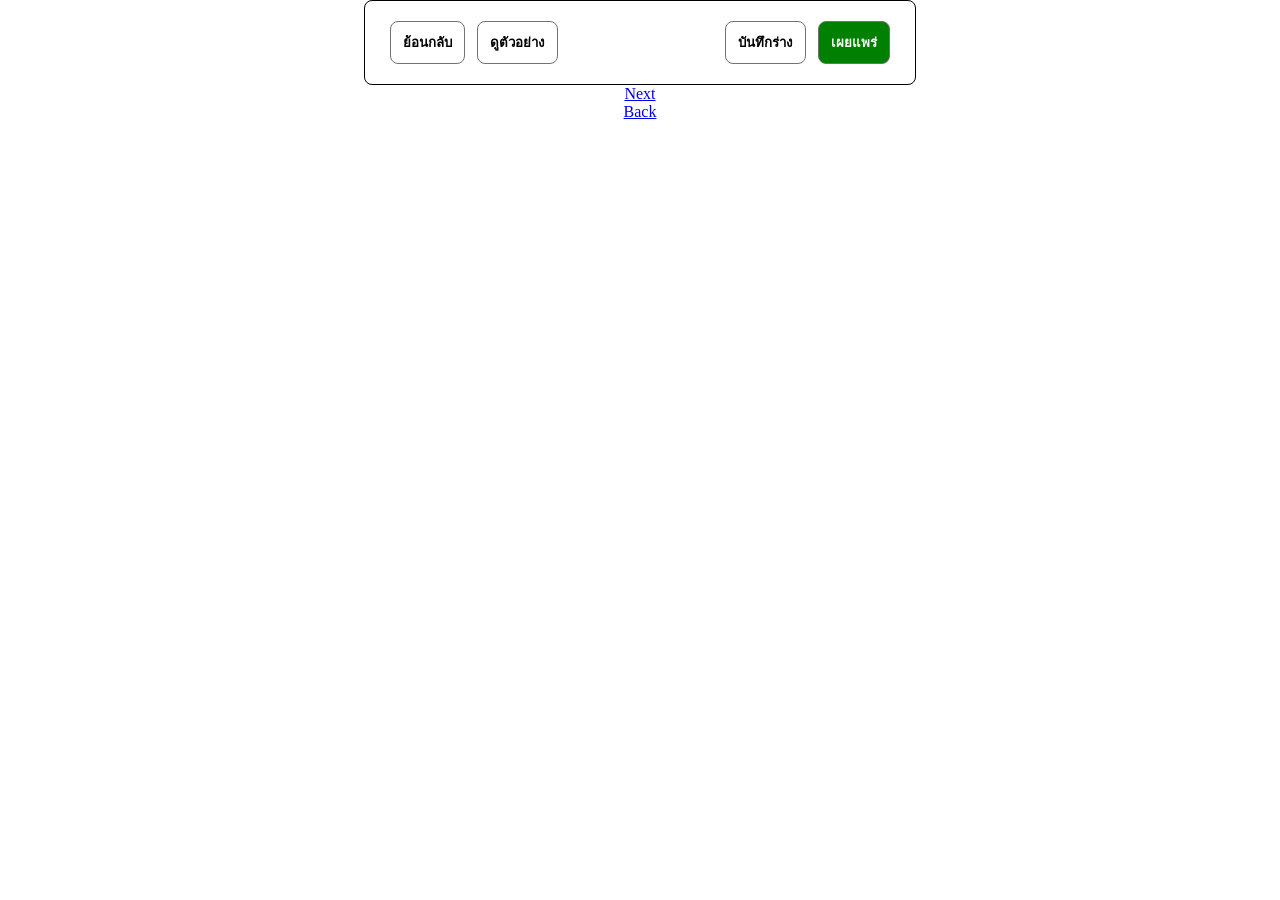
<file: workshop2.html>
<!doctype html>
<html lang="en">
  <head>
    <meta charset="UTF-8" />
    <meta name="viewport" content="width=device-width, initial-scale=1.0" />
    <link rel="stylesheet" href="styles2.css" />
    <title>workshop 2</title>
  </head>
  <body>
    <div class="action-bar">
      <div class="action-group">
        <button>ย้อนกลับ</button>
        <button>ดูตัวอย่าง</button>
      </div>

      <div class="action-group">
        <button class="secondary">บันทึกร่าง</button>
        <button class="primary">เผยแพร่</button>
      </div>
    </div>
    <a href="workshop3.html">Next</a>
    <a href="workshop1.html">Back</a>
  </body>
</html>
</file>
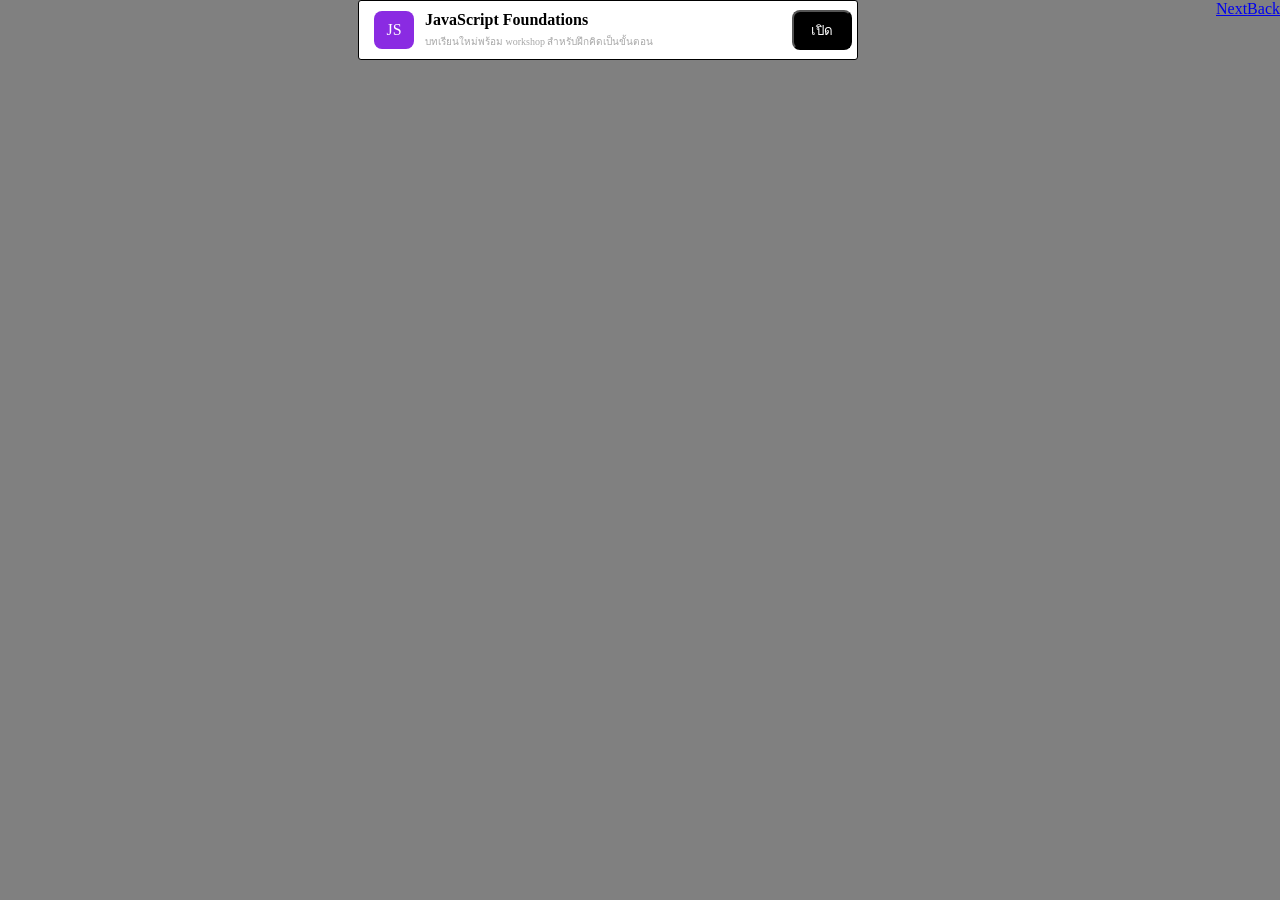
<file: workshop3.html>
<!doctype html>
<html lang="en">
  <head>
    <meta charset="UTF-8" />
    <meta name="viewport" content="width=device-width, initial-scale=1.0" />
    <link rel="stylesheet" href="styles3.css" />
    <title>workshop 3</title>
  </head>
  <body>
    <article class="media">
      <div class="avatar">JS</div>

      <div class="media__content">
        <p class="media__title">JavaScript Foundations</p>
        <p class="media__meta">
          บทเรียนใหม่พร้อม workshop สำหรับฝึกคิดเป็นขั้นตอน
        </p>
      </div>

      <button class="media__action">เปิด</button>
    </article>
    <a href="workshop4.html">Next</a>
    <a href="workshop2.html">Back</a>
  </body>
</html>
</file>
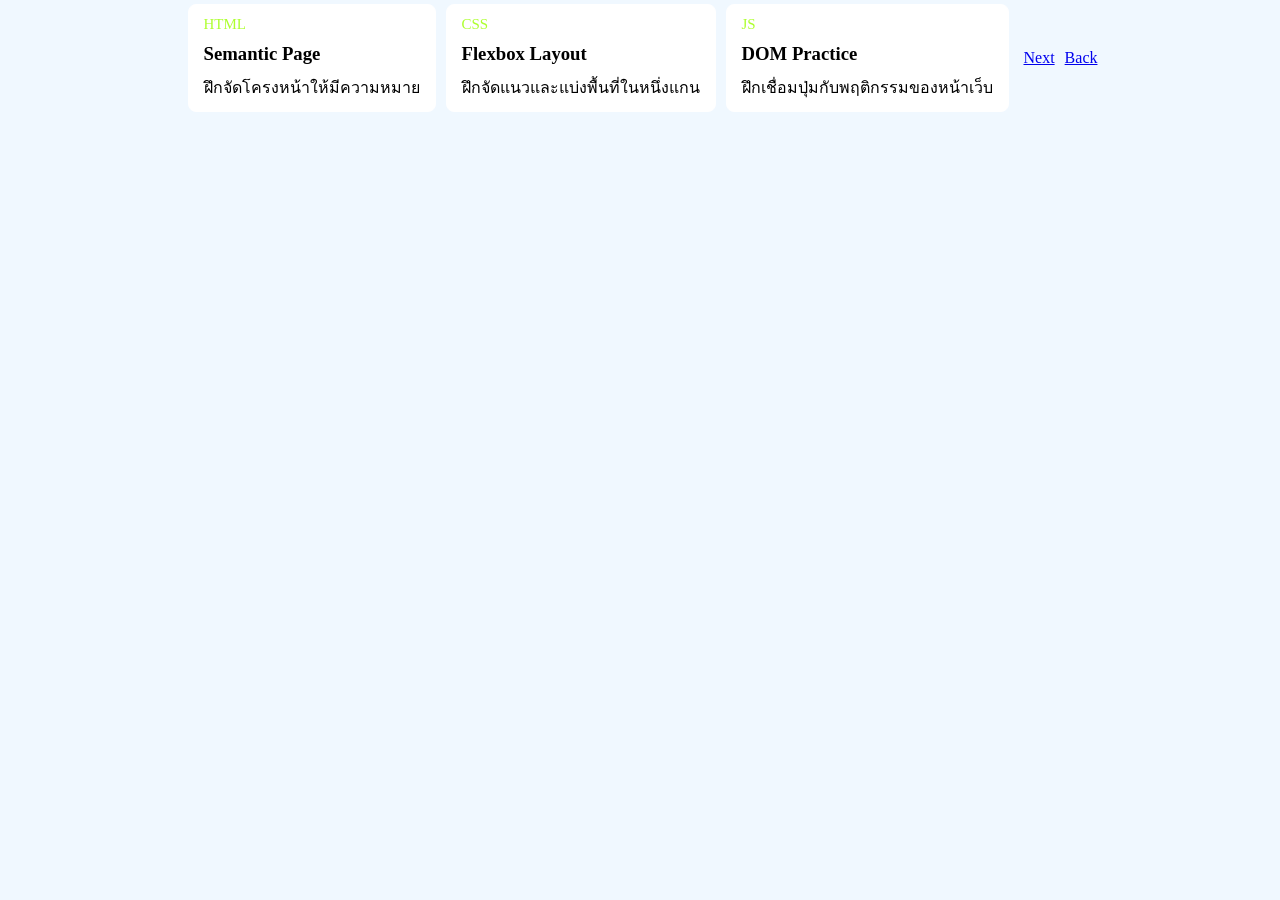
<file: workshop4.html>
<!doctype html>
<html lang="en">
  <head>
    <meta charset="UTF-8" />
    <meta name="viewport" content="width=device-width, initial-scale=1.0" />
    <link rel="stylesheet" href="styles4.css" />
    <title>workshop 4</title>
  </head>
  <body>
    <section class="card-list">
      <article class="card">
        <p class="card__eyebrow">HTML</p>
        <h3>Semantic Page</h3>
        <p>ฝึกจัดโครงหน้าให้มีความหมาย</p>
      </article>

      <article class="card">
        <p class="card__eyebrow">CSS</p>
        <h3>Flexbox Layout</h3>
        <p>ฝึกจัดแนวและแบ่งพื้นที่ในหนึ่งแกน</p>
      </article>

      <article class="card">
        <p class="card__eyebrow">JS</p>
        <h3>DOM Practice</h3>
        <p>ฝึกเชื่อมปุ่มกับพฤติกรรมของหน้าเว็บ</p>
      </article>
    </section>
    <a href="workshop5.html">Next</a>
    <a href="workshop3.html">Back</a>
  </body>
</html>
</file>
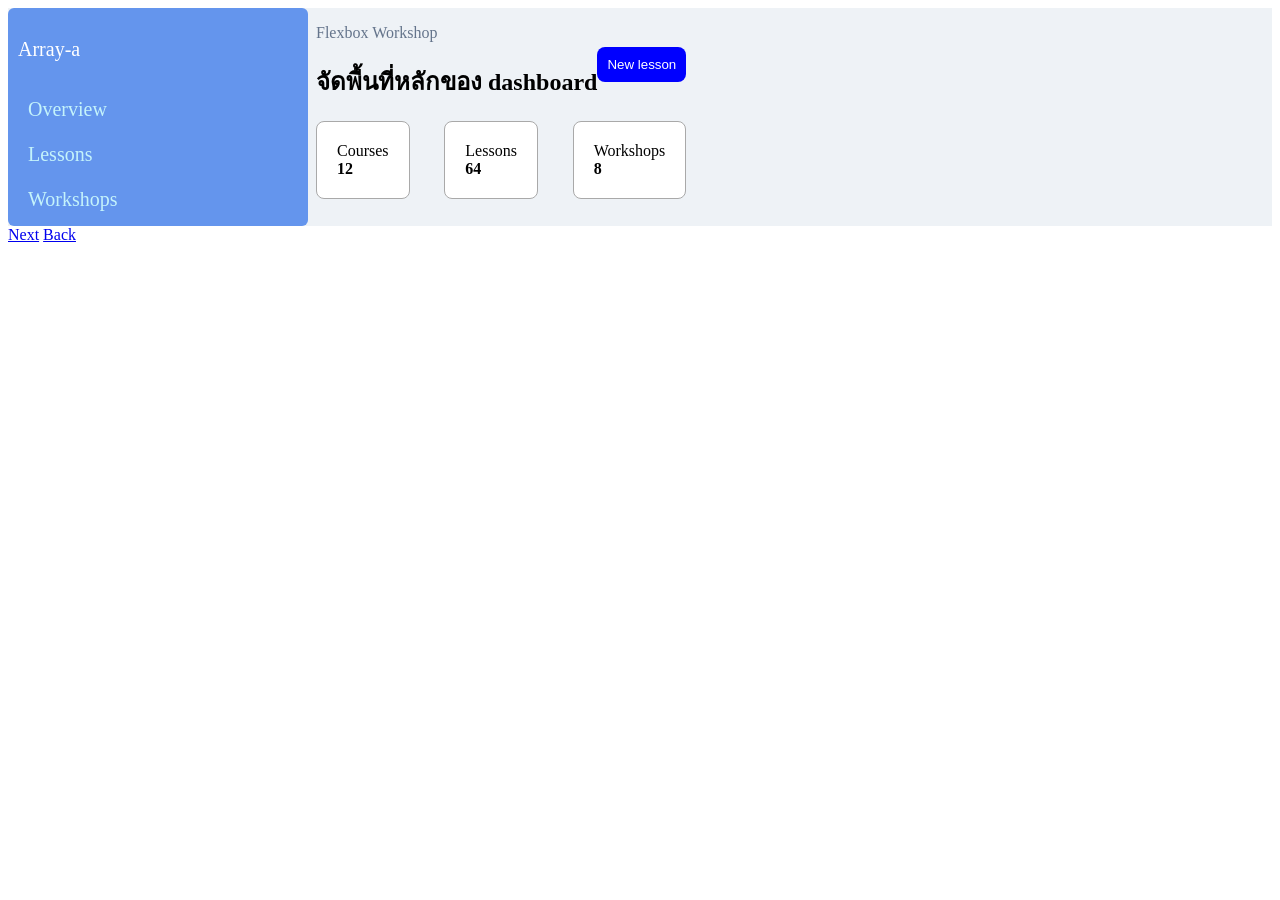
<file: workshop5.html>
<!doctype html>
<html lang="en">
  <head>
    <meta charset="UTF-8" />
    <meta name="viewport" content="width=device-width, initial-scale=1.0" />
    <link rel="stylesheet" href="styles5.css" />
    <title>workshop 5</title>
  </head>
  <body>
    <main class="dashboard">
      <aside class="sidebar">
        <p class="logo">Array-a</p>
        <a href="#">Overview</a>
        <a href="#">Lessons</a>
        <a href="#">Workshops</a>
      </aside>

      <section class="main">
        <div class="topbar">
          <div>
            <p class="label">Flexbox Workshop</p>
            <h1>จัดพื้นที่หลักของ dashboard</h1>
          </div>
          <button>New lesson</button>
        </div>

        <div class="summary">
          <article>Courses<br /><strong>12</strong></article>
          <article>Lessons<br /><strong>64</strong></article>
          <article>Workshops<br /><strong>8</strong></article>
        </div>
      </section>
    </main>
    <a href="workshop5.html">Next</a>
    <a href="workshop4.html">Back</a>
  </body>
</html>
</file>
<file: styles2.css>
* {
  margin: 0;
}
body {
  display: flex;
  justify-content: center;
  align-items: center;
  flex-direction: column;
  flex-wrap: wrap;
}
.action-bar {
  display: flex;
  justify-content: space-between;
  width: 500px;
  gap: 12px;
  border: 1px solid black;
  padding: 20px 25px;
  flex-wrap: wrap;
  border-radius: 8px;
}

.action-group {
  display: flex;
  justify-content: end;
  align-items: center;
  gap: 12px;
  flex-wrap: wrap;
}

.primary {
  background-color: green;
  color: white;
}

button {
  border: 1px solid rgb(114, 114, 114);
  padding: 10px 12px;
  border-radius: 8px;
  background-color: white;
  font-weight: 600;
  flex-wrap: wrap;
}
</file>
<file: styles3.css>
* {
  margin: 0;
}
body {
  display: flex;
  background-color: gray;
  flex-wrap: wrap;
}

.media {
  display: flex;
  padding: 0px 5px;
  border: 1px solid black;
  border-radius: 3px;
  align-items: center;
  width: 500px;
  margin: 0px auto;
  background-color: white;
  box-sizing: border-box;
  gap: 1px;
  flex-wrap: wrap;
}

.avatar {
  display: flex;
  border: 0px solid black;
  border-radius: 8px;
  color: white;
  background-color: blueviolet;
  justify-content: center;
  padding: 10px;
  margin: 10px;
  flex-wrap: wrap;
  width: 20px;
  gap: 1px;
}

.media__content {
  display: flex;
  flex-direction: column;
  gap: 5px 10px;
  /* flex: 0 0 350px; */
  flex-wrap: wrap;
  flex-grow: 2;
}

.media__title {
  display: flex;
  font-weight: 600;
  flex-wrap: wrap;
}

.media__meta {
  display: flex;
  color: rgb(167, 167, 167);
  font-size: 10px;
  flex-wrap: wrap;
}

.media__action {
  display: flex;
  align-items: center;
  justify-content: center;
  background-color: black;
  color: white;
  height: 40px;
  width: 60px;
  border-radius: 8px;
  gap: 0px 10px;
  box-sizing: border-box;
}

button {
  display: flex;
  gap: 10px;
  align-items: end;
}
</file>
<file: styles4.css>
* {
  margin: 1px 5px;
}
body {
  display: flex;
  flex-wrap: wrap;
  background-color: aliceblue;
  align-items: center;
  justify-content: center;
}

.card-list {
  display: flex;
  justify-content: center;
  /* align-items: center; */
}
.card {
  display: flex;
  padding: 10px;
  border: 1px solid white;
  background-color: white;
  border-radius: 8px;
  gap: 8px 10px;
  flex-direction: column;
}

.card__eyebrow {
  color: greenyellow;
  font-size: 15px;
}
</file>
<file: styles5.css>
.body {
  margin: 0px;
  padding: 0px;
}

.dashboard {
  display: flex;
  flex-direction: row;
  /* width: 300px; */
  /* padding: 10px; */
  gap: 8px;
  margin: 0;
}

.sidebar {
  display: flex;
  flex-direction: column;
  background-color: cornflowerblue;
  width: 300px;
  padding: 10px;
  gap: 12px;
  color: white;
  font-size: 20px;
  text-decoration: none;
  border-radius: 6px;
  box-sizing: border-box;
}

.sidebar a {
  box-sizing: border-box;
  text-decoration: none;
  padding: 5px 10px;
  color: rgb(196, 243, 251);
}

.sidebar a:hover {
  background-color: rgb(164, 146, 255);
}

/*  */

main {
  display: flex;
  background-color: #eef2f6;
  padding: 0px;
}

main .top-bar {
  display: flex;
  justify-content: space-between;
}

main .top-bar button {
  padding: 10px 16px;
  gap: 10px;
}

.label {
  color: rgb(100, 116, 139);
  font-size: 16px;
}

.topbar {
  display: flex;
  justify-content: space-between;
}

button {
  background-color: blue;
  color: white;
  border-radius: 8px;
  border: 0px;
  align-items: center;
  justify-content: center;
  margin: auto;
  padding: 10px;
  flex-wrap: wrap;
}

/*  */

.summary {
  display: flex;
  justify-content: space-between;
  align-items: center;
}

.summary > article {
  border: 1px solid darkgray;
  border-radius: 8px;
  background-color: white;
  padding: 20px;
  gap: 8px;
}
</file>
